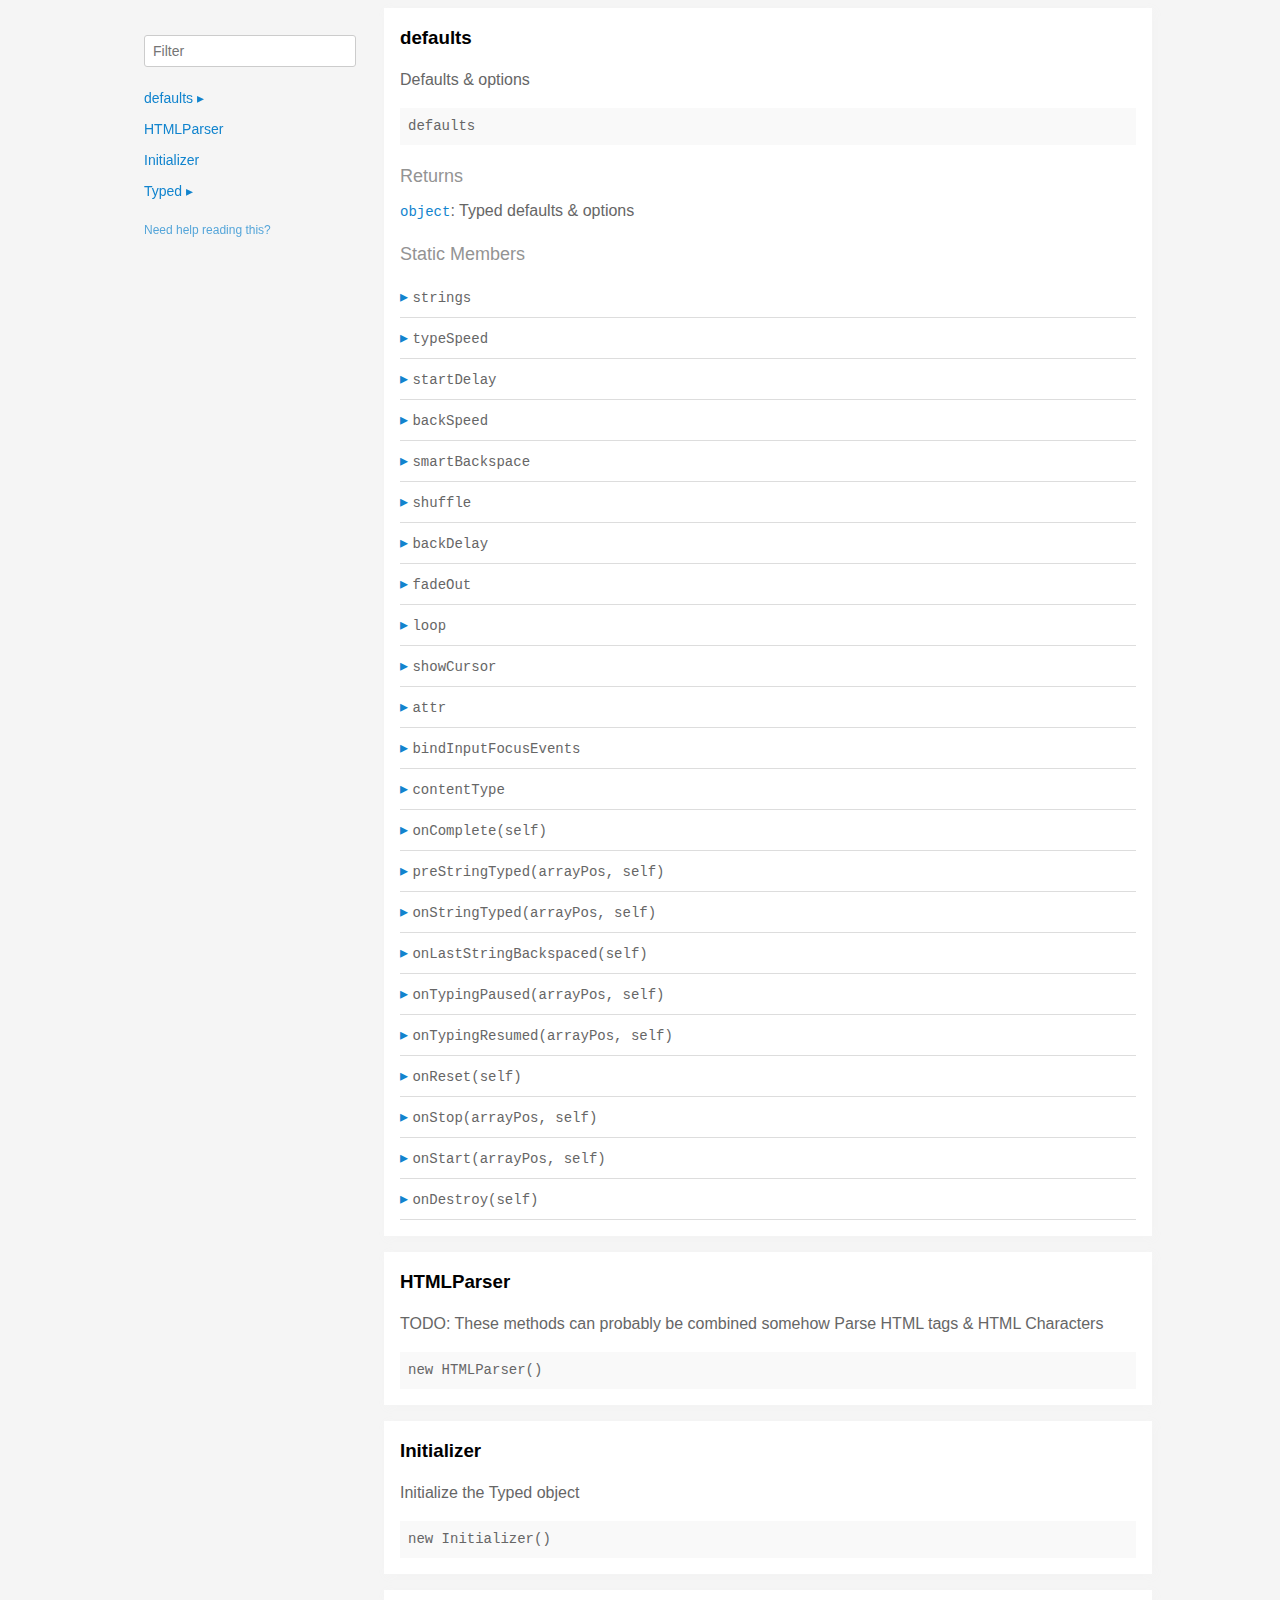
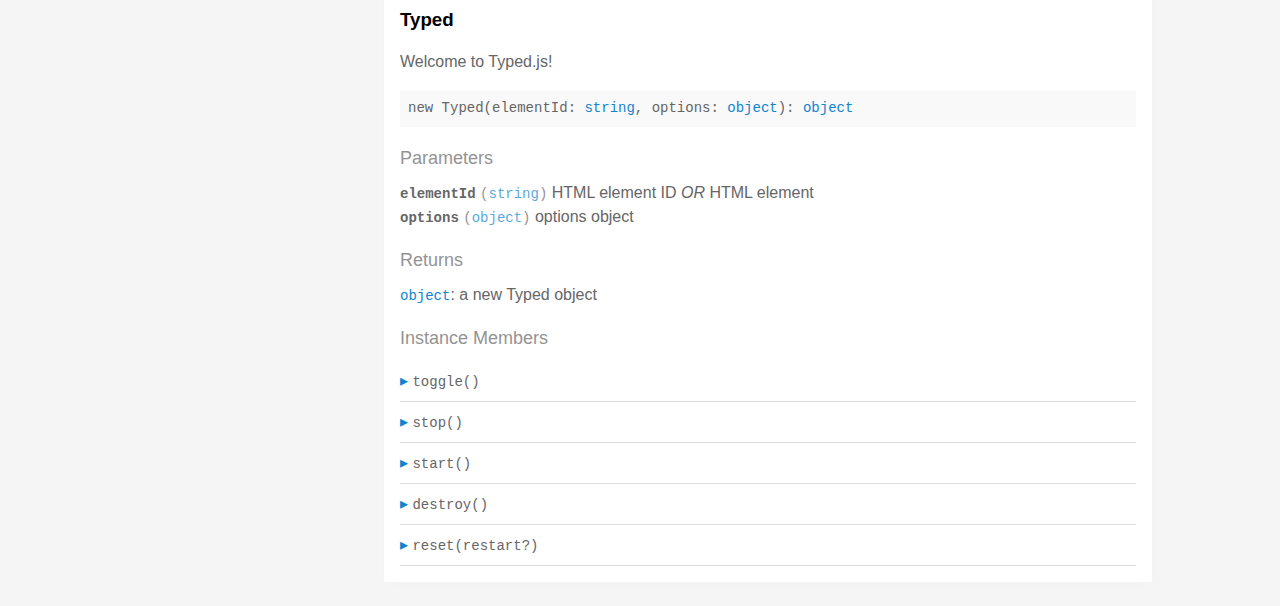
<file: typed.js-master/typed.js-master/docs/index.html>
<!doctype html>
<html>
<head>
  <meta charset='utf-8' />
  <title>  | Documentation</title>
  <meta name='viewport' content='width=device-width,initial-scale=1'>
  <link href='assets/bass.css' type='text/css' rel='stylesheet' />
  <link href='assets/style.css' type='text/css' rel='stylesheet' />
  <link href='assets/github.css' type='text/css' rel='stylesheet' />
</head>
<body class='documentation'>
  <div class='max-width-4 mx-auto'>
    <div class='clearfix md-mxn2'>
      <div class='fixed xs-hide fix-3 overflow-auto max-height-100'>
        <div class='py1 px2'>
          <h3 class='mb0 no-anchor'></h3>
          <div class='mb1'><code></code></div>
          <input
            placeholder='Filter'
            id='filter-input'
            class='col12 block input'
            type='text' />
          <div id='toc'>
            <ul class='list-reset h5 py1-ul'>
              
                
                <li><a
                  href='#defaults'
                  class=" toggle-sibling">
                  defaults
                  <span class='icon'>▸</span>
                </a>
                
                <div class='toggle-target display-none'>
                  
                  <ul class='list-reset py1-ul pl1'>
                    <li class='h5'><span>Static members</span></li>
                    
                      <li><a
                        href='#defaults.strings'
                        class='regular pre-open'>
                        .strings
                      </a></li>
                    
                      <li><a
                        href='#defaults.typeSpeed'
                        class='regular pre-open'>
                        .typeSpeed
                      </a></li>
                    
                      <li><a
                        href='#defaults.startDelay'
                        class='regular pre-open'>
                        .startDelay
                      </a></li>
                    
                      <li><a
                        href='#defaults.backSpeed'
                        class='regular pre-open'>
                        .backSpeed
                      </a></li>
                    
                      <li><a
                        href='#defaults.smartBackspace'
                        class='regular pre-open'>
                        .smartBackspace
                      </a></li>
                    
                      <li><a
                        href='#defaults.shuffle'
                        class='regular pre-open'>
                        .shuffle
                      </a></li>
                    
                      <li><a
                        href='#defaults.backDelay'
                        class='regular pre-open'>
                        .backDelay
                      </a></li>
                    
                      <li><a
                        href='#defaults.fadeOut'
                        class='regular pre-open'>
                        .fadeOut
                      </a></li>
                    
                      <li><a
                        href='#defaults.loop'
                        class='regular pre-open'>
                        .loop
                      </a></li>
                    
                      <li><a
                        href='#defaults.showCursor'
                        class='regular pre-open'>
                        .showCursor
                      </a></li>
                    
                      <li><a
                        href='#defaults.attr'
                        class='regular pre-open'>
                        .attr
                      </a></li>
                    
                      <li><a
                        href='#defaults.bindInputFocusEvents'
                        class='regular pre-open'>
                        .bindInputFocusEvents
                      </a></li>
                    
                      <li><a
                        href='#defaults.contentType'
                        class='regular pre-open'>
                        .contentType
                      </a></li>
                    
                      <li><a
                        href='#defaults.onComplete'
                        class='regular pre-open'>
                        .onComplete
                      </a></li>
                    
                      <li><a
                        href='#defaults.preStringTyped'
                        class='regular pre-open'>
                        .preStringTyped
                      </a></li>
                    
                      <li><a
                        href='#defaults.onStringTyped'
                        class='regular pre-open'>
                        .onStringTyped
                      </a></li>
                    
                      <li><a
                        href='#defaults.onLastStringBackspaced'
                        class='regular pre-open'>
                        .onLastStringBackspaced
                      </a></li>
                    
                      <li><a
                        href='#defaults.onTypingPaused'
                        class='regular pre-open'>
                        .onTypingPaused
                      </a></li>
                    
                      <li><a
                        href='#defaults.onTypingResumed'
                        class='regular pre-open'>
                        .onTypingResumed
                      </a></li>
                    
                      <li><a
                        href='#defaults.onReset'
                        class='regular pre-open'>
                        .onReset
                      </a></li>
                    
                      <li><a
                        href='#defaults.onStop'
                        class='regular pre-open'>
                        .onStop
                      </a></li>
                    
                      <li><a
                        href='#defaults.onStart'
                        class='regular pre-open'>
                        .onStart
                      </a></li>
                    
                      <li><a
                        href='#defaults.onDestroy'
                        class='regular pre-open'>
                        .onDestroy
                      </a></li>
                    
                    </ul>
                  
                  
                  
                </div>
                
                </li>
              
                
                <li><a
                  href='#htmlparser'
                  class="">
                  HTMLParser
                  
                </a>
                
                </li>
              
                
                <li><a
                  href='#initializer'
                  class="">
                  Initializer
                  
                </a>
                
                </li>
              
                
                <li><a
                  href='#typed'
                  class=" toggle-sibling">
                  Typed
                  <span class='icon'>▸</span>
                </a>
                
                <div class='toggle-target display-none'>
                  
                  
                    <ul class='list-reset py1-ul pl1'>
                      <li class='h5'><span>Instance members</span></li>
                      
                      <li><a
                        href='#Typed#toggle'
                        class='regular pre-open'>
                        #toggle
                      </a></li>
                      
                      <li><a
                        href='#Typed#stop'
                        class='regular pre-open'>
                        #stop
                      </a></li>
                      
                      <li><a
                        href='#Typed#start'
                        class='regular pre-open'>
                        #start
                      </a></li>
                      
                      <li><a
                        href='#Typed#destroy'
                        class='regular pre-open'>
                        #destroy
                      </a></li>
                      
                      <li><a
                        href='#Typed#reset'
                        class='regular pre-open'>
                        #reset
                      </a></li>
                      
                    </ul>
                  
                  
                </div>
                
                </li>
              
            </ul>
          </div>
          <div class='mt1 h6 quiet'>
            <a href='http://documentation.js.org/reading-documentation.html'>Need help reading this?</a>
          </div>
        </div>
      </div>
      <div class='fix-margin-3'>
        
          
            <section class='p2 mb2 clearfix bg-white minishadow'>

  
  <div class='clearfix'>
    
    <h3 class='fl m0' id='defaults'>
      defaults
    </h3>
    
    
  </div>
  

  <p>Defaults &#x26; options</p>


  <div class='pre p1 fill-light mt0'>defaults</div>
  
  

  
  
  
  
  

  

  

  
    
      <div class='py1 quiet mt1 prose-big'>Returns</div>
      <code><a href="https://developer.mozilla.org/en-US/docs/Web/JavaScript/Reference/Global_Objects/Object">object</a></code>:
        Typed defaults &#x26; options

      
    
  

  

  

  
    <div class='py1 quiet mt1 prose-big'>Static Members</div>
    <div class="clearfix">
  
    <div class='border-bottom' id='defaults.strings'>
      <div class="clearfix small pointer toggle-sibling">
        <div class="py1 contain">
            <a class='icon pin-right py1 dark-link caret-right'>▸</a>
            <span class='code strong strong truncate'>strings</span>
        </div>
      </div>
      <div class="clearfix display-none toggle-target">
        <section class='p2 mb2 clearfix bg-white minishadow'>

  

  

  <div class='pre p1 fill-light mt0'>strings</div>
  
  

  
  
  
  
  

  

  
    <div class='py1 quiet mt1 prose-big'>Properties</div>
    <div>
      
        <div class='space-bottom0'>
          <span class='code bold'>strings</span> <code class='quiet'>(<a href="https://developer.mozilla.org/en-US/docs/Web/JavaScript/Reference/Global_Objects/Array">array</a>)</code>
          : strings to be typed

          
        </div>
      
        <div class='space-bottom0'>
          <span class='code bold'>stringsElement</span> <code class='quiet'>(<a href="https://developer.mozilla.org/en-US/docs/Web/JavaScript/Reference/Global_Objects/String">string</a>)</code>
          : ID of element containing string children

          
        </div>
      
    </div>
  

  

  

  

  

  

  
</section>

      </div>
    </div>
  
    <div class='border-bottom' id='defaults.typeSpeed'>
      <div class="clearfix small pointer toggle-sibling">
        <div class="py1 contain">
            <a class='icon pin-right py1 dark-link caret-right'>▸</a>
            <span class='code strong strong truncate'>typeSpeed</span>
        </div>
      </div>
      <div class="clearfix display-none toggle-target">
        <section class='p2 mb2 clearfix bg-white minishadow'>

  

  

  <div class='pre p1 fill-light mt0'>typeSpeed</div>
  
  

  
  
  
  
  

  

  
    <div class='py1 quiet mt1 prose-big'>Properties</div>
    <div>
      
        <div class='space-bottom0'>
          <span class='code bold'>typeSpeed</span> <code class='quiet'>(<a href="https://developer.mozilla.org/en-US/docs/Web/JavaScript/Reference/Global_Objects/Number">number</a>)</code>
          : type speed in milliseconds

          
        </div>
      
    </div>
  

  

  

  

  

  

  
</section>

      </div>
    </div>
  
    <div class='border-bottom' id='defaults.startDelay'>
      <div class="clearfix small pointer toggle-sibling">
        <div class="py1 contain">
            <a class='icon pin-right py1 dark-link caret-right'>▸</a>
            <span class='code strong strong truncate'>startDelay</span>
        </div>
      </div>
      <div class="clearfix display-none toggle-target">
        <section class='p2 mb2 clearfix bg-white minishadow'>

  

  

  <div class='pre p1 fill-light mt0'>startDelay</div>
  
  

  
  
  
  
  

  

  
    <div class='py1 quiet mt1 prose-big'>Properties</div>
    <div>
      
        <div class='space-bottom0'>
          <span class='code bold'>startDelay</span> <code class='quiet'>(<a href="https://developer.mozilla.org/en-US/docs/Web/JavaScript/Reference/Global_Objects/Number">number</a>)</code>
          : time before typing starts in milliseconds

          
        </div>
      
    </div>
  

  

  

  

  

  

  
</section>

      </div>
    </div>
  
    <div class='border-bottom' id='defaults.backSpeed'>
      <div class="clearfix small pointer toggle-sibling">
        <div class="py1 contain">
            <a class='icon pin-right py1 dark-link caret-right'>▸</a>
            <span class='code strong strong truncate'>backSpeed</span>
        </div>
      </div>
      <div class="clearfix display-none toggle-target">
        <section class='p2 mb2 clearfix bg-white minishadow'>

  

  

  <div class='pre p1 fill-light mt0'>backSpeed</div>
  
  

  
  
  
  
  

  

  
    <div class='py1 quiet mt1 prose-big'>Properties</div>
    <div>
      
        <div class='space-bottom0'>
          <span class='code bold'>backSpeed</span> <code class='quiet'>(<a href="https://developer.mozilla.org/en-US/docs/Web/JavaScript/Reference/Global_Objects/Number">number</a>)</code>
          : backspacing speed in milliseconds

          
        </div>
      
    </div>
  

  

  

  

  

  

  
</section>

      </div>
    </div>
  
    <div class='border-bottom' id='defaults.smartBackspace'>
      <div class="clearfix small pointer toggle-sibling">
        <div class="py1 contain">
            <a class='icon pin-right py1 dark-link caret-right'>▸</a>
            <span class='code strong strong truncate'>smartBackspace</span>
        </div>
      </div>
      <div class="clearfix display-none toggle-target">
        <section class='p2 mb2 clearfix bg-white minishadow'>

  

  

  <div class='pre p1 fill-light mt0'>smartBackspace</div>
  
  

  
  
  
  
  

  

  
    <div class='py1 quiet mt1 prose-big'>Properties</div>
    <div>
      
        <div class='space-bottom0'>
          <span class='code bold'>smartBackspace</span> <code class='quiet'>(<a href="https://developer.mozilla.org/en-US/docs/Web/JavaScript/Reference/Global_Objects/Boolean">boolean</a>)</code>
          : only backspace what doesn't match the previous string

          
        </div>
      
    </div>
  

  

  

  

  

  

  
</section>

      </div>
    </div>
  
    <div class='border-bottom' id='defaults.shuffle'>
      <div class="clearfix small pointer toggle-sibling">
        <div class="py1 contain">
            <a class='icon pin-right py1 dark-link caret-right'>▸</a>
            <span class='code strong strong truncate'>shuffle</span>
        </div>
      </div>
      <div class="clearfix display-none toggle-target">
        <section class='p2 mb2 clearfix bg-white minishadow'>

  

  

  <div class='pre p1 fill-light mt0'>shuffle</div>
  
  

  
  
  
  
  

  

  
    <div class='py1 quiet mt1 prose-big'>Properties</div>
    <div>
      
        <div class='space-bottom0'>
          <span class='code bold'>shuffle</span> <code class='quiet'>(<a href="https://developer.mozilla.org/en-US/docs/Web/JavaScript/Reference/Global_Objects/Boolean">boolean</a>)</code>
          : shuffle the strings

          
        </div>
      
    </div>
  

  

  

  

  

  

  
</section>

      </div>
    </div>
  
    <div class='border-bottom' id='defaults.backDelay'>
      <div class="clearfix small pointer toggle-sibling">
        <div class="py1 contain">
            <a class='icon pin-right py1 dark-link caret-right'>▸</a>
            <span class='code strong strong truncate'>backDelay</span>
        </div>
      </div>
      <div class="clearfix display-none toggle-target">
        <section class='p2 mb2 clearfix bg-white minishadow'>

  

  

  <div class='pre p1 fill-light mt0'>backDelay</div>
  
  

  
  
  
  
  

  

  
    <div class='py1 quiet mt1 prose-big'>Properties</div>
    <div>
      
        <div class='space-bottom0'>
          <span class='code bold'>backDelay</span> <code class='quiet'>(<a href="https://developer.mozilla.org/en-US/docs/Web/JavaScript/Reference/Global_Objects/Number">number</a>)</code>
          : time before backspacing in milliseconds

          
        </div>
      
    </div>
  

  

  

  

  

  

  
</section>

      </div>
    </div>
  
    <div class='border-bottom' id='defaults.fadeOut'>
      <div class="clearfix small pointer toggle-sibling">
        <div class="py1 contain">
            <a class='icon pin-right py1 dark-link caret-right'>▸</a>
            <span class='code strong strong truncate'>fadeOut</span>
        </div>
      </div>
      <div class="clearfix display-none toggle-target">
        <section class='p2 mb2 clearfix bg-white minishadow'>

  

  

  <div class='pre p1 fill-light mt0'>fadeOut</div>
  
  

  
  
  
  
  

  

  
    <div class='py1 quiet mt1 prose-big'>Properties</div>
    <div>
      
        <div class='space-bottom0'>
          <span class='code bold'>fadeOut</span> <code class='quiet'>(<a href="https://developer.mozilla.org/en-US/docs/Web/JavaScript/Reference/Global_Objects/Boolean">boolean</a>)</code>
          : Fade out instead of backspace

          
        </div>
      
        <div class='space-bottom0'>
          <span class='code bold'>fadeOutClass</span> <code class='quiet'>(<a href="https://developer.mozilla.org/en-US/docs/Web/JavaScript/Reference/Global_Objects/String">string</a>)</code>
          : css class for fade animation

          
        </div>
      
        <div class='space-bottom0'>
          <span class='code bold'>fadeOutDelay</span> <code class='quiet'>(<a href="https://developer.mozilla.org/en-US/docs/Web/JavaScript/Reference/Global_Objects/Boolean">boolean</a>)</code>
          : Fade out delay in milliseconds

          
        </div>
      
    </div>
  

  

  

  

  

  

  
</section>

      </div>
    </div>
  
    <div class='border-bottom' id='defaults.loop'>
      <div class="clearfix small pointer toggle-sibling">
        <div class="py1 contain">
            <a class='icon pin-right py1 dark-link caret-right'>▸</a>
            <span class='code strong strong truncate'>loop</span>
        </div>
      </div>
      <div class="clearfix display-none toggle-target">
        <section class='p2 mb2 clearfix bg-white minishadow'>

  

  

  <div class='pre p1 fill-light mt0'>loop</div>
  
  

  
  
  
  
  

  

  
    <div class='py1 quiet mt1 prose-big'>Properties</div>
    <div>
      
        <div class='space-bottom0'>
          <span class='code bold'>loop</span> <code class='quiet'>(<a href="https://developer.mozilla.org/en-US/docs/Web/JavaScript/Reference/Global_Objects/Boolean">boolean</a>)</code>
          : loop strings

          
        </div>
      
        <div class='space-bottom0'>
          <span class='code bold'>loopCount</span> <code class='quiet'>(<a href="https://developer.mozilla.org/en-US/docs/Web/JavaScript/Reference/Global_Objects/Number">number</a>)</code>
          : amount of loops

          
        </div>
      
    </div>
  

  

  

  

  

  

  
</section>

      </div>
    </div>
  
    <div class='border-bottom' id='defaults.showCursor'>
      <div class="clearfix small pointer toggle-sibling">
        <div class="py1 contain">
            <a class='icon pin-right py1 dark-link caret-right'>▸</a>
            <span class='code strong strong truncate'>showCursor</span>
        </div>
      </div>
      <div class="clearfix display-none toggle-target">
        <section class='p2 mb2 clearfix bg-white minishadow'>

  

  

  <div class='pre p1 fill-light mt0'>showCursor</div>
  
  

  
  
  
  
  

  

  
    <div class='py1 quiet mt1 prose-big'>Properties</div>
    <div>
      
        <div class='space-bottom0'>
          <span class='code bold'>showCursor</span> <code class='quiet'>(<a href="https://developer.mozilla.org/en-US/docs/Web/JavaScript/Reference/Global_Objects/Boolean">boolean</a>)</code>
          : show cursor

          
        </div>
      
        <div class='space-bottom0'>
          <span class='code bold'>cursorChar</span> <code class='quiet'>(<a href="https://developer.mozilla.org/en-US/docs/Web/JavaScript/Reference/Global_Objects/String">string</a>)</code>
          : character for cursor

          
        </div>
      
        <div class='space-bottom0'>
          <span class='code bold'>autoInsertCss</span> <code class='quiet'>(<a href="https://developer.mozilla.org/en-US/docs/Web/JavaScript/Reference/Global_Objects/Boolean">boolean</a>)</code>
          : insert CSS for cursor and fadeOut into HTML 
<head>

          
        </div>
      
    </div>
  

  

  

  

  

  

  
</section>

      </div>
    </div>
  
    <div class='border-bottom' id='defaults.attr'>
      <div class="clearfix small pointer toggle-sibling">
        <div class="py1 contain">
            <a class='icon pin-right py1 dark-link caret-right'>▸</a>
            <span class='code strong strong truncate'>attr</span>
        </div>
      </div>
      <div class="clearfix display-none toggle-target">
        <section class='p2 mb2 clearfix bg-white minishadow'>

  

  

  <div class='pre p1 fill-light mt0'>attr</div>
  
  

  
  
  
  
  

  

  
    <div class='py1 quiet mt1 prose-big'>Properties</div>
    <div>
      
        <div class='space-bottom0'>
          <span class='code bold'>attr</span> <code class='quiet'>(<a href="https://developer.mozilla.org/en-US/docs/Web/JavaScript/Reference/Global_Objects/String">string</a>)</code>
          : attribute for typing
Ex: input placeholder, value, or just HTML text

          
        </div>
      
    </div>
  

  

  

  

  

  

  
</section>

      </div>
    </div>
  
    <div class='border-bottom' id='defaults.bindInputFocusEvents'>
      <div class="clearfix small pointer toggle-sibling">
        <div class="py1 contain">
            <a class='icon pin-right py1 dark-link caret-right'>▸</a>
            <span class='code strong strong truncate'>bindInputFocusEvents</span>
        </div>
      </div>
      <div class="clearfix display-none toggle-target">
        <section class='p2 mb2 clearfix bg-white minishadow'>

  

  

  <div class='pre p1 fill-light mt0'>bindInputFocusEvents</div>
  
  

  
  
  
  
  

  

  
    <div class='py1 quiet mt1 prose-big'>Properties</div>
    <div>
      
        <div class='space-bottom0'>
          <span class='code bold'>bindInputFocusEvents</span> <code class='quiet'>(<a href="https://developer.mozilla.org/en-US/docs/Web/JavaScript/Reference/Global_Objects/Boolean">boolean</a>)</code>
          : bind to focus and blur if el is text input

          
        </div>
      
    </div>
  

  

  

  

  

  

  
</section>

      </div>
    </div>
  
    <div class='border-bottom' id='defaults.contentType'>
      <div class="clearfix small pointer toggle-sibling">
        <div class="py1 contain">
            <a class='icon pin-right py1 dark-link caret-right'>▸</a>
            <span class='code strong strong truncate'>contentType</span>
        </div>
      </div>
      <div class="clearfix display-none toggle-target">
        <section class='p2 mb2 clearfix bg-white minishadow'>

  

  

  <div class='pre p1 fill-light mt0'>contentType</div>
  
  

  
  
  
  
  

  

  
    <div class='py1 quiet mt1 prose-big'>Properties</div>
    <div>
      
        <div class='space-bottom0'>
          <span class='code bold'>contentType</span> <code class='quiet'>(<a href="https://developer.mozilla.org/en-US/docs/Web/JavaScript/Reference/Global_Objects/String">string</a>)</code>
          : 'html' or 'null' for plaintext

          
        </div>
      
    </div>
  

  

  

  

  

  

  
</section>

      </div>
    </div>
  
    <div class='border-bottom' id='defaults.onComplete'>
      <div class="clearfix small pointer toggle-sibling">
        <div class="py1 contain">
            <a class='icon pin-right py1 dark-link caret-right'>▸</a>
            <span class='code strong strong truncate'>onComplete(self)</span>
        </div>
      </div>
      <div class="clearfix display-none toggle-target">
        <section class='p2 mb2 clearfix bg-white minishadow'>

  

  <p>All typing is complete</p>


  <div class='pre p1 fill-light mt0'>onComplete(self: <a href="#typed">Typed</a>)</div>
  
  

  
  
  
  
  

  
    <div class='py1 quiet mt1 prose-big'>Parameters</div>
    <div class='prose'>
      
        <div class='space-bottom0'>
          <div>
            <span class='code bold'>self</span> <code class='quiet'>(<a href="#typed">Typed</a>)</code>
	    
          </div>
          
        </div>
      
    </div>
  

  

  

  

  

  

  

  
</section>

      </div>
    </div>
  
    <div class='border-bottom' id='defaults.preStringTyped'>
      <div class="clearfix small pointer toggle-sibling">
        <div class="py1 contain">
            <a class='icon pin-right py1 dark-link caret-right'>▸</a>
            <span class='code strong strong truncate'>preStringTyped(arrayPos, self)</span>
        </div>
      </div>
      <div class="clearfix display-none toggle-target">
        <section class='p2 mb2 clearfix bg-white minishadow'>

  

  <p>Before each string is typed</p>


  <div class='pre p1 fill-light mt0'>preStringTyped(arrayPos: <a href="https://developer.mozilla.org/en-US/docs/Web/JavaScript/Reference/Global_Objects/Number">number</a>, self: <a href="#typed">Typed</a>)</div>
  
  

  
  
  
  
  

  
    <div class='py1 quiet mt1 prose-big'>Parameters</div>
    <div class='prose'>
      
        <div class='space-bottom0'>
          <div>
            <span class='code bold'>arrayPos</span> <code class='quiet'>(<a href="https://developer.mozilla.org/en-US/docs/Web/JavaScript/Reference/Global_Objects/Number">number</a>)</code>
	    
          </div>
          
        </div>
      
        <div class='space-bottom0'>
          <div>
            <span class='code bold'>self</span> <code class='quiet'>(<a href="#typed">Typed</a>)</code>
	    
          </div>
          
        </div>
      
    </div>
  

  

  

  

  

  

  

  
</section>

      </div>
    </div>
  
    <div class='border-bottom' id='defaults.onStringTyped'>
      <div class="clearfix small pointer toggle-sibling">
        <div class="py1 contain">
            <a class='icon pin-right py1 dark-link caret-right'>▸</a>
            <span class='code strong strong truncate'>onStringTyped(arrayPos, self)</span>
        </div>
      </div>
      <div class="clearfix display-none toggle-target">
        <section class='p2 mb2 clearfix bg-white minishadow'>

  

  <p>After each string is typed</p>


  <div class='pre p1 fill-light mt0'>onStringTyped(arrayPos: <a href="https://developer.mozilla.org/en-US/docs/Web/JavaScript/Reference/Global_Objects/Number">number</a>, self: <a href="#typed">Typed</a>)</div>
  
  

  
  
  
  
  

  
    <div class='py1 quiet mt1 prose-big'>Parameters</div>
    <div class='prose'>
      
        <div class='space-bottom0'>
          <div>
            <span class='code bold'>arrayPos</span> <code class='quiet'>(<a href="https://developer.mozilla.org/en-US/docs/Web/JavaScript/Reference/Global_Objects/Number">number</a>)</code>
	    
          </div>
          
        </div>
      
        <div class='space-bottom0'>
          <div>
            <span class='code bold'>self</span> <code class='quiet'>(<a href="#typed">Typed</a>)</code>
	    
          </div>
          
        </div>
      
    </div>
  

  

  

  

  

  

  

  
</section>

      </div>
    </div>
  
    <div class='border-bottom' id='defaults.onLastStringBackspaced'>
      <div class="clearfix small pointer toggle-sibling">
        <div class="py1 contain">
            <a class='icon pin-right py1 dark-link caret-right'>▸</a>
            <span class='code strong strong truncate'>onLastStringBackspaced(self)</span>
        </div>
      </div>
      <div class="clearfix display-none toggle-target">
        <section class='p2 mb2 clearfix bg-white minishadow'>

  

  <p>During looping, after last string is typed</p>


  <div class='pre p1 fill-light mt0'>onLastStringBackspaced(self: <a href="#typed">Typed</a>)</div>
  
  

  
  
  
  
  

  
    <div class='py1 quiet mt1 prose-big'>Parameters</div>
    <div class='prose'>
      
        <div class='space-bottom0'>
          <div>
            <span class='code bold'>self</span> <code class='quiet'>(<a href="#typed">Typed</a>)</code>
	    
          </div>
          
        </div>
      
    </div>
  

  

  

  

  

  

  

  
</section>

      </div>
    </div>
  
    <div class='border-bottom' id='defaults.onTypingPaused'>
      <div class="clearfix small pointer toggle-sibling">
        <div class="py1 contain">
            <a class='icon pin-right py1 dark-link caret-right'>▸</a>
            <span class='code strong strong truncate'>onTypingPaused(arrayPos, self)</span>
        </div>
      </div>
      <div class="clearfix display-none toggle-target">
        <section class='p2 mb2 clearfix bg-white minishadow'>

  

  <p>Typing has been stopped</p>


  <div class='pre p1 fill-light mt0'>onTypingPaused(arrayPos: <a href="https://developer.mozilla.org/en-US/docs/Web/JavaScript/Reference/Global_Objects/Number">number</a>, self: <a href="#typed">Typed</a>)</div>
  
  

  
  
  
  
  

  
    <div class='py1 quiet mt1 prose-big'>Parameters</div>
    <div class='prose'>
      
        <div class='space-bottom0'>
          <div>
            <span class='code bold'>arrayPos</span> <code class='quiet'>(<a href="https://developer.mozilla.org/en-US/docs/Web/JavaScript/Reference/Global_Objects/Number">number</a>)</code>
	    
          </div>
          
        </div>
      
        <div class='space-bottom0'>
          <div>
            <span class='code bold'>self</span> <code class='quiet'>(<a href="#typed">Typed</a>)</code>
	    
          </div>
          
        </div>
      
    </div>
  

  

  

  

  

  

  

  
</section>

      </div>
    </div>
  
    <div class='border-bottom' id='defaults.onTypingResumed'>
      <div class="clearfix small pointer toggle-sibling">
        <div class="py1 contain">
            <a class='icon pin-right py1 dark-link caret-right'>▸</a>
            <span class='code strong strong truncate'>onTypingResumed(arrayPos, self)</span>
        </div>
      </div>
      <div class="clearfix display-none toggle-target">
        <section class='p2 mb2 clearfix bg-white minishadow'>

  

  <p>Typing has been started after being stopped</p>


  <div class='pre p1 fill-light mt0'>onTypingResumed(arrayPos: <a href="https://developer.mozilla.org/en-US/docs/Web/JavaScript/Reference/Global_Objects/Number">number</a>, self: <a href="#typed">Typed</a>)</div>
  
  

  
  
  
  
  

  
    <div class='py1 quiet mt1 prose-big'>Parameters</div>
    <div class='prose'>
      
        <div class='space-bottom0'>
          <div>
            <span class='code bold'>arrayPos</span> <code class='quiet'>(<a href="https://developer.mozilla.org/en-US/docs/Web/JavaScript/Reference/Global_Objects/Number">number</a>)</code>
	    
          </div>
          
        </div>
      
        <div class='space-bottom0'>
          <div>
            <span class='code bold'>self</span> <code class='quiet'>(<a href="#typed">Typed</a>)</code>
	    
          </div>
          
        </div>
      
    </div>
  

  

  

  

  

  

  

  
</section>

      </div>
    </div>
  
    <div class='border-bottom' id='defaults.onReset'>
      <div class="clearfix small pointer toggle-sibling">
        <div class="py1 contain">
            <a class='icon pin-right py1 dark-link caret-right'>▸</a>
            <span class='code strong strong truncate'>onReset(self)</span>
        </div>
      </div>
      <div class="clearfix display-none toggle-target">
        <section class='p2 mb2 clearfix bg-white minishadow'>

  

  <p>After reset</p>


  <div class='pre p1 fill-light mt0'>onReset(self: <a href="#typed">Typed</a>)</div>
  
  

  
  
  
  
  

  
    <div class='py1 quiet mt1 prose-big'>Parameters</div>
    <div class='prose'>
      
        <div class='space-bottom0'>
          <div>
            <span class='code bold'>self</span> <code class='quiet'>(<a href="#typed">Typed</a>)</code>
	    
          </div>
          
        </div>
      
    </div>
  

  

  

  

  

  

  

  
</section>

      </div>
    </div>
  
    <div class='border-bottom' id='defaults.onStop'>
      <div class="clearfix small pointer toggle-sibling">
        <div class="py1 contain">
            <a class='icon pin-right py1 dark-link caret-right'>▸</a>
            <span class='code strong strong truncate'>onStop(arrayPos, self)</span>
        </div>
      </div>
      <div class="clearfix display-none toggle-target">
        <section class='p2 mb2 clearfix bg-white minishadow'>

  

  <p>After stop</p>


  <div class='pre p1 fill-light mt0'>onStop(arrayPos: <a href="https://developer.mozilla.org/en-US/docs/Web/JavaScript/Reference/Global_Objects/Number">number</a>, self: <a href="#typed">Typed</a>)</div>
  
  

  
  
  
  
  

  
    <div class='py1 quiet mt1 prose-big'>Parameters</div>
    <div class='prose'>
      
        <div class='space-bottom0'>
          <div>
            <span class='code bold'>arrayPos</span> <code class='quiet'>(<a href="https://developer.mozilla.org/en-US/docs/Web/JavaScript/Reference/Global_Objects/Number">number</a>)</code>
	    
          </div>
          
        </div>
      
        <div class='space-bottom0'>
          <div>
            <span class='code bold'>self</span> <code class='quiet'>(<a href="#typed">Typed</a>)</code>
	    
          </div>
          
        </div>
      
    </div>
  

  

  

  

  

  

  

  
</section>

      </div>
    </div>
  
    <div class='border-bottom' id='defaults.onStart'>
      <div class="clearfix small pointer toggle-sibling">
        <div class="py1 contain">
            <a class='icon pin-right py1 dark-link caret-right'>▸</a>
            <span class='code strong strong truncate'>onStart(arrayPos, self)</span>
        </div>
      </div>
      <div class="clearfix display-none toggle-target">
        <section class='p2 mb2 clearfix bg-white minishadow'>

  

  <p>After start</p>


  <div class='pre p1 fill-light mt0'>onStart(arrayPos: <a href="https://developer.mozilla.org/en-US/docs/Web/JavaScript/Reference/Global_Objects/Number">number</a>, self: <a href="#typed">Typed</a>)</div>
  
  

  
  
  
  
  

  
    <div class='py1 quiet mt1 prose-big'>Parameters</div>
    <div class='prose'>
      
        <div class='space-bottom0'>
          <div>
            <span class='code bold'>arrayPos</span> <code class='quiet'>(<a href="https://developer.mozilla.org/en-US/docs/Web/JavaScript/Reference/Global_Objects/Number">number</a>)</code>
	    
          </div>
          
        </div>
      
        <div class='space-bottom0'>
          <div>
            <span class='code bold'>self</span> <code class='quiet'>(<a href="#typed">Typed</a>)</code>
	    
          </div>
          
        </div>
      
    </div>
  

  

  

  

  

  

  

  
</section>

      </div>
    </div>
  
    <div class='border-bottom' id='defaults.onDestroy'>
      <div class="clearfix small pointer toggle-sibling">
        <div class="py1 contain">
            <a class='icon pin-right py1 dark-link caret-right'>▸</a>
            <span class='code strong strong truncate'>onDestroy(self)</span>
        </div>
      </div>
      <div class="clearfix display-none toggle-target">
        <section class='p2 mb2 clearfix bg-white minishadow'>

  

  <p>After destroy</p>


  <div class='pre p1 fill-light mt0'>onDestroy(self: <a href="#typed">Typed</a>)</div>
  
  

  
  
  
  
  

  
    <div class='py1 quiet mt1 prose-big'>Parameters</div>
    <div class='prose'>
      
        <div class='space-bottom0'>
          <div>
            <span class='code bold'>self</span> <code class='quiet'>(<a href="#typed">Typed</a>)</code>
	    
          </div>
          
        </div>
      
    </div>
  

  

  

  

  

  

  

  
</section>

      </div>
    </div>
  
</div>

  

  

  
</section>

          
        
          
            <section class='p2 mb2 clearfix bg-white minishadow'>

  
  <div class='clearfix'>
    
    <h3 class='fl m0' id='htmlparser'>
      HTMLParser
    </h3>
    
    
  </div>
  

  <p>TODO: These methods can probably be combined somehow
Parse HTML tags &#x26; HTML Characters</p>


  <div class='pre p1 fill-light mt0'>new HTMLParser()</div>
  
  

  
  
  
  
  

  

  

  

  

  

  

  

  
</section>

          
        
          
            <section class='p2 mb2 clearfix bg-white minishadow'>

  
  <div class='clearfix'>
    
    <h3 class='fl m0' id='initializer'>
      Initializer
    </h3>
    
    
  </div>
  

  <p>Initialize the Typed object</p>


  <div class='pre p1 fill-light mt0'>new Initializer()</div>
  
  

  
  
  
  
  

  

  

  

  

  

  

  

  
</section>

          
        
          
            <section class='p2 mb2 clearfix bg-white minishadow'>

  
  <div class='clearfix'>
    
    <h3 class='fl m0' id='typed'>
      Typed
    </h3>
    
    
  </div>
  

  <p>Welcome to Typed.js!</p>


  <div class='pre p1 fill-light mt0'>new Typed(elementId: <a href="https://developer.mozilla.org/en-US/docs/Web/JavaScript/Reference/Global_Objects/String">string</a>, options: <a href="https://developer.mozilla.org/en-US/docs/Web/JavaScript/Reference/Global_Objects/Object">object</a>): <a href="https://developer.mozilla.org/en-US/docs/Web/JavaScript/Reference/Global_Objects/Object">object</a></div>
  
  

  
  
  
  
  

  
    <div class='py1 quiet mt1 prose-big'>Parameters</div>
    <div class='prose'>
      
        <div class='space-bottom0'>
          <div>
            <span class='code bold'>elementId</span> <code class='quiet'>(<a href="https://developer.mozilla.org/en-US/docs/Web/JavaScript/Reference/Global_Objects/String">string</a>)</code>
	    HTML element ID 
<em>OR</em>
 HTML element

          </div>
          
        </div>
      
        <div class='space-bottom0'>
          <div>
            <span class='code bold'>options</span> <code class='quiet'>(<a href="https://developer.mozilla.org/en-US/docs/Web/JavaScript/Reference/Global_Objects/Object">object</a>)</code>
	    options object

          </div>
          
        </div>
      
    </div>
  

  

  
    
      <div class='py1 quiet mt1 prose-big'>Returns</div>
      <code><a href="https://developer.mozilla.org/en-US/docs/Web/JavaScript/Reference/Global_Objects/Object">object</a></code>:
        a new Typed object

      
    
  

  

  

  

  
    <div class='py1 quiet mt1 prose-big'>Instance Members</div>
    <div class="clearfix">
  
    <div class='border-bottom' id='Typed#toggle'>
      <div class="clearfix small pointer toggle-sibling">
        <div class="py1 contain">
            <a class='icon pin-right py1 dark-link caret-right'>▸</a>
            <span class='code strong strong truncate'>toggle()</span>
        </div>
      </div>
      <div class="clearfix display-none toggle-target">
        <section class='p2 mb2 clearfix bg-white minishadow'>

  

  <p>Toggle start() and stop() of the Typed instance</p>


  <div class='pre p1 fill-light mt0'>toggle()</div>
  
  

  
  
  
  
  

  

  

  

  

  

  

  

  
</section>

      </div>
    </div>
  
    <div class='border-bottom' id='Typed#stop'>
      <div class="clearfix small pointer toggle-sibling">
        <div class="py1 contain">
            <a class='icon pin-right py1 dark-link caret-right'>▸</a>
            <span class='code strong strong truncate'>stop()</span>
        </div>
      </div>
      <div class="clearfix display-none toggle-target">
        <section class='p2 mb2 clearfix bg-white minishadow'>

  

  <p>Stop typing / backspacing and enable cursor blinking</p>


  <div class='pre p1 fill-light mt0'>stop()</div>
  
  

  
  
  
  
  

  

  

  

  

  

  

  

  
</section>

      </div>
    </div>
  
    <div class='border-bottom' id='Typed#start'>
      <div class="clearfix small pointer toggle-sibling">
        <div class="py1 contain">
            <a class='icon pin-right py1 dark-link caret-right'>▸</a>
            <span class='code strong strong truncate'>start()</span>
        </div>
      </div>
      <div class="clearfix display-none toggle-target">
        <section class='p2 mb2 clearfix bg-white minishadow'>

  

  <p>Start typing / backspacing after being stopped</p>


  <div class='pre p1 fill-light mt0'>start()</div>
  
  

  
  
  
  
  

  

  

  

  

  

  

  

  
</section>

      </div>
    </div>
  
    <div class='border-bottom' id='Typed#destroy'>
      <div class="clearfix small pointer toggle-sibling">
        <div class="py1 contain">
            <a class='icon pin-right py1 dark-link caret-right'>▸</a>
            <span class='code strong strong truncate'>destroy()</span>
        </div>
      </div>
      <div class="clearfix display-none toggle-target">
        <section class='p2 mb2 clearfix bg-white minishadow'>

  

  <p>Destroy this instance of Typed</p>


  <div class='pre p1 fill-light mt0'>destroy()</div>
  
  

  
  
  
  
  

  

  

  

  

  

  

  

  
</section>

      </div>
    </div>
  
    <div class='border-bottom' id='Typed#reset'>
      <div class="clearfix small pointer toggle-sibling">
        <div class="py1 contain">
            <a class='icon pin-right py1 dark-link caret-right'>▸</a>
            <span class='code strong strong truncate'>reset(restart?)</span>
        </div>
      </div>
      <div class="clearfix display-none toggle-target">
        <section class='p2 mb2 clearfix bg-white minishadow'>

  

  <p>Reset Typed and optionally restarts</p>


  <div class='pre p1 fill-light mt0'>reset(restart: <a href="https://developer.mozilla.org/en-US/docs/Web/JavaScript/Reference/Global_Objects/Boolean">boolean</a>?= nser)</div>
  
  

  
  
  
  
  

  
    <div class='py1 quiet mt1 prose-big'>Parameters</div>
    <div class='prose'>
      
        <div class='space-bottom0'>
          <div>
            <span class='code bold'>restart</span> <code class='quiet'>(<a href="https://developer.mozilla.org/en-US/docs/Web/JavaScript/Reference/Global_Objects/Boolean">boolean</a>?= nser)</code>
	    
          </div>
          
        </div>
      
    </div>
  

  

  

  

  

  

  

  
</section>

      </div>
    </div>
  
</div>

  

  
</section>

          
        
      </div>
    </div>
  </div>
  <script src='assets/anchor.js'></script>
  <script src='assets/site.js'></script>
</body>
</html>
</file>
<file: typed.js-master/typed.js-master/docs/assets/bass.css>
/*! Basscss | http://basscss.com | MIT License */

.h1{ font-size: 2rem }
.h2{ font-size: 1.5rem }
.h3{ font-size: 1.25rem }
.h4{ font-size: 1rem }
.h5{ font-size: .875rem }
.h6{ font-size: .75rem }

.font-family-inherit{ font-family:inherit }
.font-size-inherit{ font-size:inherit }
.text-decoration-none{ text-decoration:none }

.bold{ font-weight: bold; font-weight: bold }
.regular{ font-weight:normal }
.italic{ font-style:italic }
.caps{ text-transform:uppercase; letter-spacing: .2em; }

.left-align{ text-align:left }
.center{ text-align:center }
.right-align{ text-align:right }
.justify{ text-align:justify }

.nowrap{ white-space:nowrap }
.break-word{ word-wrap:break-word }

.line-height-1{ line-height: 1 }
.line-height-2{ line-height: 1.125 }
.line-height-3{ line-height: 1.25 }
.line-height-4{ line-height: 1.5 }

.list-style-none{ list-style:none }
.underline{ text-decoration:underline }

.truncate{
  max-width:100%;
  overflow:hidden;
  text-overflow:ellipsis;
  white-space:nowrap;
}

.list-reset{
  list-style:none;
  padding-left:0;
}

.inline{ display:inline }
.block{ display:block }
.inline-block{ display:inline-block }
.table{ display:table }
.table-cell{ display:table-cell }

.overflow-hidden{ overflow:hidden }
.overflow-scroll{ overflow:scroll }
.overflow-auto{ overflow:auto }

.clearfix:before,
.clearfix:after{
  content:" ";
  display:table
}
.clearfix:after{ clear:both }

.left{ float:left }
.right{ float:right }

.fit{ max-width:100% }

.max-width-1{ max-width: 24rem }
.max-width-2{ max-width: 32rem }
.max-width-3{ max-width: 48rem }
.max-width-4{ max-width: 64rem }

.border-box{ box-sizing:border-box }

.align-baseline{ vertical-align:baseline }
.align-top{ vertical-align:top }
.align-middle{ vertical-align:middle }
.align-bottom{ vertical-align:bottom }

.m0{ margin:0 }
.mt0{ margin-top:0 }
.mr0{ margin-right:0 }
.mb0{ margin-bottom:0 }
.ml0{ margin-left:0 }
.mx0{ margin-left:0; margin-right:0 }
.my0{ margin-top:0; margin-bottom:0 }

.m1{ margin: .5rem }
.mt1{ margin-top: .5rem }
.mr1{ margin-right: .5rem }
.mb1{ margin-bottom: .5rem }
.ml1{ margin-left: .5rem }
.mx1{ margin-left: .5rem; margin-right: .5rem }
.my1{ margin-top: .5rem; margin-bottom: .5rem }

.m2{ margin: 1rem }
.mt2{ margin-top: 1rem }
.mr2{ margin-right: 1rem }
.mb2{ margin-bottom: 1rem }
.ml2{ margin-left: 1rem }
.mx2{ margin-left: 1rem; margin-right: 1rem }
.my2{ margin-top: 1rem; margin-bottom: 1rem }

.m3{ margin: 2rem }
.mt3{ margin-top: 2rem }
.mr3{ margin-right: 2rem }
.mb3{ margin-bottom: 2rem }
.ml3{ margin-left: 2rem }
.mx3{ margin-left: 2rem; margin-right: 2rem }
.my3{ margin-top: 2rem; margin-bottom: 2rem }

.m4{ margin: 4rem }
.mt4{ margin-top: 4rem }
.mr4{ margin-right: 4rem }
.mb4{ margin-bottom: 4rem }
.ml4{ margin-left: 4rem }
.mx4{ margin-left: 4rem; margin-right: 4rem }
.my4{ margin-top: 4rem; margin-bottom: 4rem }

.mxn1{ margin-left: -.5rem; margin-right: -.5rem; }
.mxn2{ margin-left: -1rem; margin-right: -1rem; }
.mxn3{ margin-left: -2rem; margin-right: -2rem; }
.mxn4{ margin-left: -4rem; margin-right: -4rem; }

.ml-auto{ margin-left:auto }
.mr-auto{ margin-right:auto }
.mx-auto{ margin-left:auto; margin-right:auto; }

.p0{ padding:0 }
.pt0{ padding-top:0 }
.pr0{ padding-right:0 }
.pb0{ padding-bottom:0 }
.pl0{ padding-left:0 }
.px0{ padding-left:0; padding-right:0 }
.py0{ padding-top:0;  padding-bottom:0 }

.p1{ padding: .5rem }
.pt1{ padding-top: .5rem }
.pr1{ padding-right: .5rem }
.pb1{ padding-bottom: .5rem }
.pl1{ padding-left: .5rem }
.py1{ padding-top: .5rem; padding-bottom: .5rem }
.px1{ padding-left: .5rem; padding-right: .5rem }

.p2{ padding: 1rem }
.pt2{ padding-top: 1rem }
.pr2{ padding-right: 1rem }
.pb2{ padding-bottom: 1rem }
.pl2{ padding-left: 1rem }
.py2{ padding-top: 1rem; padding-bottom: 1rem }
.px2{ padding-left: 1rem; padding-right: 1rem }

.p3{ padding: 2rem }
.pt3{ padding-top: 2rem }
.pr3{ padding-right: 2rem }
.pb3{ padding-bottom: 2rem }
.pl3{ padding-left: 2rem }
.py3{ padding-top: 2rem; padding-bottom: 2rem }
.px3{ padding-left: 2rem; padding-right: 2rem }

.p4{ padding: 4rem }
.pt4{ padding-top: 4rem }
.pr4{ padding-right: 4rem }
.pb4{ padding-bottom: 4rem }
.pl4{ padding-left: 4rem }
.py4{ padding-top: 4rem; padding-bottom: 4rem }
.px4{ padding-left: 4rem; padding-right: 4rem }

.col{
  float:left;
  box-sizing:border-box;
}

.col-right{
  float:right;
  box-sizing:border-box;
}

.col-1{
  width:8.33333%;
}

.col-2{
  width:16.66667%;
}

.col-3{
  width:25%;
}

.col-4{
  width:33.33333%;
}

.col-5{
  width:41.66667%;
}

.col-6{
  width:50%;
}

.col-7{
  width:58.33333%;
}

.col-8{
  width:66.66667%;
}

.col-9{
  width:75%;
}

.col-10{
  width:83.33333%;
}

.col-11{
  width:91.66667%;
}

.col-12{
  width:100%;
}
@media (min-width: 40em){

  .sm-col{
    float:left;
    box-sizing:border-box;
  }

  .sm-col-right{
    float:right;
    box-sizing:border-box;
  }

  .sm-col-1{
    width:8.33333%;
  }

  .sm-col-2{
    width:16.66667%;
  }

  .sm-col-3{
    width:25%;
  }

  .sm-col-4{
    width:33.33333%;
  }

  .sm-col-5{
    width:41.66667%;
  }

  .sm-col-6{
    width:50%;
  }

  .sm-col-7{
    width:58.33333%;
  }

  .sm-col-8{
    width:66.66667%;
  }

  .sm-col-9{
    width:75%;
  }

  .sm-col-10{
    width:83.33333%;
  }

  .sm-col-11{
    width:91.66667%;
  }

  .sm-col-12{
    width:100%;
  }

}
@media (min-width: 52em){

  .md-col{
    float:left;
    box-sizing:border-box;
  }

  .md-col-right{
    float:right;
    box-sizing:border-box;
  }

  .md-col-1{
    width:8.33333%;
  }

  .md-col-2{
    width:16.66667%;
  }

  .md-col-3{
    width:25%;
  }

  .md-col-4{
    width:33.33333%;
  }

  .md-col-5{
    width:41.66667%;
  }

  .md-col-6{
    width:50%;
  }

  .md-col-7{
    width:58.33333%;
  }

  .md-col-8{
    width:66.66667%;
  }

  .md-col-9{
    width:75%;
  }

  .md-col-10{
    width:83.33333%;
  }

  .md-col-11{
    width:91.66667%;
  }

  .md-col-12{
    width:100%;
  }

}
@media (min-width: 64em){

  .lg-col{
    float:left;
    box-sizing:border-box;
  }

  .lg-col-right{
    float:right;
    box-sizing:border-box;
  }

  .lg-col-1{
    width:8.33333%;
  }

  .lg-col-2{
    width:16.66667%;
  }

  .lg-col-3{
    width:25%;
  }

  .lg-col-4{
    width:33.33333%;
  }

  .lg-col-5{
    width:41.66667%;
  }

  .lg-col-6{
    width:50%;
  }

  .lg-col-7{
    width:58.33333%;
  }

  .lg-col-8{
    width:66.66667%;
  }

  .lg-col-9{
    width:75%;
  }

  .lg-col-10{
    width:83.33333%;
  }

  .lg-col-11{
    width:91.66667%;
  }

  .lg-col-12{
    width:100%;
  }

}
.flex{ display:-webkit-box; display:-webkit-flex; display:-ms-flexbox; display:flex }

@media (min-width: 40em){
  .sm-flex{ display:-webkit-box; display:-webkit-flex; display:-ms-flexbox; display:flex }
}

@media (min-width: 52em){
  .md-flex{ display:-webkit-box; display:-webkit-flex; display:-ms-flexbox; display:flex }
}

@media (min-width: 64em){
  .lg-flex{ display:-webkit-box; display:-webkit-flex; display:-ms-flexbox; display:flex }
}

.flex-column{ -webkit-box-orient:vertical; -webkit-box-direction:normal; -webkit-flex-direction:column; -ms-flex-direction:column; flex-direction:column }
.flex-wrap{ -webkit-flex-wrap:wrap; -ms-flex-wrap:wrap; flex-wrap:wrap }

.items-start{ -webkit-box-align:start; -webkit-align-items:flex-start; -ms-flex-align:start; -ms-grid-row-align:flex-start; align-items:flex-start }
.items-end{ -webkit-box-align:end; -webkit-align-items:flex-end; -ms-flex-align:end; -ms-grid-row-align:flex-end; align-items:flex-end }
.items-center{ -webkit-box-align:center; -webkit-align-items:center; -ms-flex-align:center; -ms-grid-row-align:center; align-items:center }
.items-baseline{ -webkit-box-align:baseline; -webkit-align-items:baseline; -ms-flex-align:baseline; -ms-grid-row-align:baseline; align-items:baseline }
.items-stretch{ -webkit-box-align:stretch; -webkit-align-items:stretch; -ms-flex-align:stretch; -ms-grid-row-align:stretch; align-items:stretch }

.self-start{ -webkit-align-self:flex-start; -ms-flex-item-align:start; align-self:flex-start }
.self-end{ -webkit-align-self:flex-end; -ms-flex-item-align:end; align-self:flex-end }
.self-center{ -webkit-align-self:center; -ms-flex-item-align:center; align-self:center }
.self-baseline{ -webkit-align-self:baseline; -ms-flex-item-align:baseline; align-self:baseline }
.self-stretch{ -webkit-align-self:stretch; -ms-flex-item-align:stretch; align-self:stretch }

.justify-start{ -webkit-box-pack:start; -webkit-justify-content:flex-start; -ms-flex-pack:start; justify-content:flex-start }
.justify-end{ -webkit-box-pack:end; -webkit-justify-content:flex-end; -ms-flex-pack:end; justify-content:flex-end }
.justify-center{ -webkit-box-pack:center; -webkit-justify-content:center; -ms-flex-pack:center; justify-content:center }
.justify-between{ -webkit-box-pack:justify; -webkit-justify-content:space-between; -ms-flex-pack:justify; justify-content:space-between }
.justify-around{ -webkit-justify-content:space-around; -ms-flex-pack:distribute; justify-content:space-around }

.content-start{ -webkit-align-content:flex-start; -ms-flex-line-pack:start; align-content:flex-start }
.content-end{ -webkit-align-content:flex-end; -ms-flex-line-pack:end; align-content:flex-end }
.content-center{ -webkit-align-content:center; -ms-flex-line-pack:center; align-content:center }
.content-between{ -webkit-align-content:space-between; -ms-flex-line-pack:justify; align-content:space-between }
.content-around{ -webkit-align-content:space-around; -ms-flex-line-pack:distribute; align-content:space-around }
.content-stretch{ -webkit-align-content:stretch; -ms-flex-line-pack:stretch; align-content:stretch }
.flex-auto{
  -webkit-box-flex:1;
  -webkit-flex:1 1 auto;
      -ms-flex:1 1 auto;
          flex:1 1 auto;
  min-width:0;
  min-height:0;
}
.flex-none{ -webkit-box-flex:0; -webkit-flex:none; -ms-flex:none; flex:none }

.order-0{ -webkit-box-ordinal-group:1; -webkit-order:0; -ms-flex-order:0; order:0 }
.order-1{ -webkit-box-ordinal-group:2; -webkit-order:1; -ms-flex-order:1; order:1 }
.order-2{ -webkit-box-ordinal-group:3; -webkit-order:2; -ms-flex-order:2; order:2 }
.order-3{ -webkit-box-ordinal-group:4; -webkit-order:3; -ms-flex-order:3; order:3 }
.order-last{ -webkit-box-ordinal-group:100000; -webkit-order:99999; -ms-flex-order:99999; order:99999 }

.relative{ position:relative }
.absolute{ position:absolute }
.fixed{ position:fixed }

.top-0{ top:0 }
.right-0{ right:0 }
.bottom-0{ bottom:0 }
.left-0{ left:0 }

.z1{ z-index: 1 }
.z2{ z-index: 2 }
.z3{ z-index: 3 }
.z4{ z-index: 4 }

.border{
  border-style:solid;
  border-width: 1px;
}

.border-top{
  border-top-style:solid;
  border-top-width: 1px;
}

.border-right{
  border-right-style:solid;
  border-right-width: 1px;
}

.border-bottom{
  border-bottom-style:solid;
  border-bottom-width: 1px;
}

.border-left{
  border-left-style:solid;
  border-left-width: 1px;
}

.border-none{ border:0 }

.rounded{ border-radius: 3px }
.circle{ border-radius:50% }

.rounded-top{ border-radius: 3px 3px 0 0 }
.rounded-right{ border-radius: 0 3px 3px 0 }
.rounded-bottom{ border-radius: 0 0 3px 3px }
.rounded-left{ border-radius: 3px 0 0 3px }

.not-rounded{ border-radius:0 }

.hide{
  position:absolute !important;
  height:1px;
  width:1px;
  overflow:hidden;
  clip:rect(1px, 1px, 1px, 1px);
}

@media (max-width: 40em){
  .xs-hide{ display:none !important }
}

@media (min-width: 40em) and (max-width: 52em){
  .sm-hide{ display:none !important }
}

@media (min-width: 52em) and (max-width: 64em){
  .md-hide{ display:none !important }
}

@media (min-width: 64em){
  .lg-hide{ display:none !important }
}

.display-none{ display:none !important }
</file>
<file: typed.js-master/typed.js-master/docs/assets/style.css>
.documentation {
  font-family: Helvetica, sans-serif;
  color: #666;
  line-height: 1.5;
  background: #f5f5f5;
}

.black {
  color: #666;
}

.bg-white {
  background-color: #fff;
}

h4 {
  margin: 20px 0 10px 0;
}

.documentation h3 {
  color: #000;
}

.border-bottom {
  border-color: #ddd;
}

a {
  color: #1184CE;
  text-decoration: none;
}

.documentation a[href]:hover {
  text-decoration: underline;
}

a:hover {
  cursor: pointer;
}

.py1-ul li {
  padding: 5px 0;
}

.max-height-100 {
  max-height: 100%;
}

section:target h3 {
  font-weight:700;
}

.documentation td,
.documentation th {
    padding: .25rem .25rem;
}

h1:hover .anchorjs-link,
h2:hover .anchorjs-link,
h3:hover .anchorjs-link,
h4:hover .anchorjs-link {
  opacity: 1;
}

.fix-3 {
  width: 25%;
  max-width: 244px;
}

.fix-3 {
  width: 25%;
  max-width: 244px;
}

@media (min-width: 52em) {
  .fix-margin-3 {
    margin-left: 25%;
  }
}

.pre, pre, code, .code {
  font-family: Source Code Pro,Menlo,Consolas,Liberation Mono,monospace;
  font-size: 14px;
}

.fill-light {
  background: #F9F9F9;
}

.width2 {
  width: 1rem;
}

.input {
  font-family: inherit;
  display: block;
  width: 100%;
  height: 2rem;
  padding: .5rem;
  margin-bottom: 1rem;
  border: 1px solid #ccc;
  font-size: .875rem;
  border-radius: 3px;
  box-sizing: border-box;
}

table {
  border-collapse: collapse;
}

.prose table th,
.prose table td {
  text-align: left;
  padding:8px;
  border:1px solid #ddd;
}

.prose table th:nth-child(1) { border-right: none; }
.prose table th:nth-child(2) { border-left: none; }

.prose table {
  border:1px solid #ddd;
}

.prose-big {
  font-size: 18px;
  line-height: 30px;
}

.quiet {
  opacity: 0.7;
}

.minishadow {
  box-shadow: 2px 2px 10px #f3f3f3;
}
</file>
<file: typed.js-master/typed.js-master/docs/assets/github.css>
/*

github.com style (c) Vasily Polovnyov <vast@whiteants.net>

*/

.hljs {
  display: block;
  overflow-x: auto;
  padding: 0.5em;
  color: #333;
  background: #f8f8f8;
  -webkit-text-size-adjust: none;
}

.hljs-comment,
.diff .hljs-header,
.hljs-javadoc {
  color: #998;
  font-style: italic;
}

.hljs-keyword,
.css .rule .hljs-keyword,
.hljs-winutils,
.nginx .hljs-title,
.hljs-subst,
.hljs-request,
.hljs-status {
  color: #1184CE;
}

.hljs-number,
.hljs-hexcolor,
.ruby .hljs-constant {
  color: #ed225d;
}

.hljs-string,
.hljs-tag .hljs-value,
.hljs-phpdoc,
.hljs-dartdoc,
.tex .hljs-formula {
  color: #ed225d;
}

.hljs-title,
.hljs-id,
.scss .hljs-preprocessor {
  color: #900;
  font-weight: bold;
}

.hljs-list .hljs-keyword,
.hljs-subst {
  font-weight: normal;
}

.hljs-class .hljs-title,
.hljs-type,
.vhdl .hljs-literal,
.tex .hljs-command {
  color: #458;
  font-weight: bold;
}

.hljs-tag,
.hljs-tag .hljs-title,
.hljs-rules .hljs-property,
.django .hljs-tag .hljs-keyword {
  color: #000080;
  font-weight: normal;
}

.hljs-attribute,
.hljs-variable,
.lisp .hljs-body {
  color: #008080;
}

.hljs-regexp {
  color: #009926;
}

.hljs-symbol,
.ruby .hljs-symbol .hljs-string,
.lisp .hljs-keyword,
.clojure .hljs-keyword,
.scheme .hljs-keyword,
.tex .hljs-special,
.hljs-prompt {
  color: #990073;
}

.hljs-built_in {
  color: #0086b3;
}

.hljs-preprocessor,
.hljs-pragma,
.hljs-pi,
.hljs-doctype,
.hljs-shebang,
.hljs-cdata {
  color: #999;
  font-weight: bold;
}

.hljs-deletion {
  background: #fdd;
}

.hljs-addition {
  background: #dfd;
}

.diff .hljs-change {
  background: #0086b3;
}

.hljs-chunk {
  color: #aaa;
}
</file>
